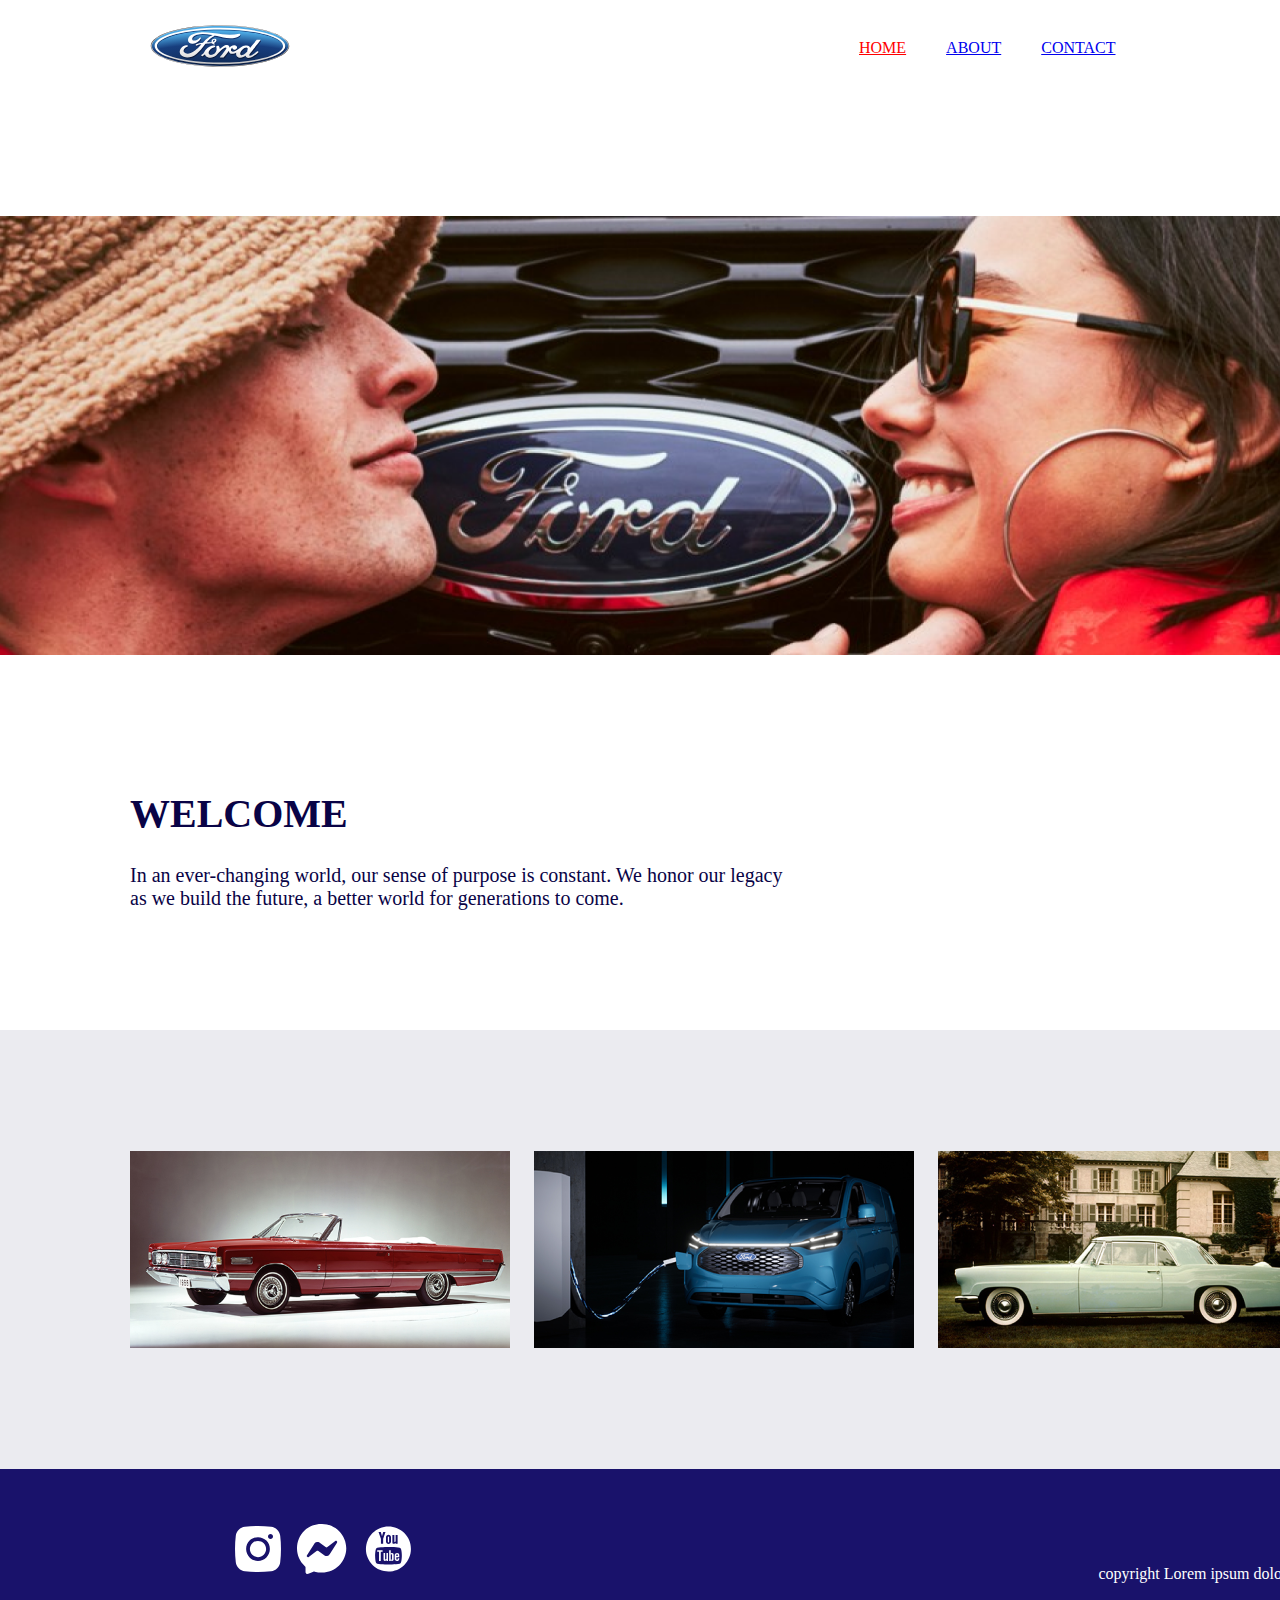
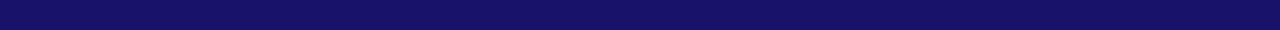
<file: index.html>
<!DOCTYPE html>
<html lang="en">
<head>
    <meta charset="UTF-8">
    <meta name="viewport" content="width=device-width, initial-scale=1.0">
    <title>HOME</title>
    <link rel="stylesheet" href="style3.css">
</head>
<body>
    <header class="d-flex">
        <div class="container d-flex">
     <a href="#">
    <img class="logo"  src="logo (3).svg" alt="logoford">
     </a>
     <nav>
        <ul class="menu-list">
            <li class="menu-list-item">
                <a class="menu-list-link" href="index.html">HOME</a>
            </li>
            <li class="menu-list-item">
                <a class="menu-list-link-a" href="about.html">ABOUT</a>
            </li>
            <li class="menu-list-item">
                <a class="menu-list-link-b" href="contact.html">CONTACT</a>
            </li>
        </ul>  
    
    </header>
    <div class="container">
        <img class="foto" src="Rectangle 10.png">
    </div>
<main>
    <div class="text">
    <h1>WELCOME</h1>
    <samp class="color">In an ever-changing world, our sense of purpose is constant. We honor our legacy <br> as we build the future, a better world for generations to come.</samp>
    </div>
    <section class="foto">
        <div class="sec-car">
        <img class="left" src="Rectangle 16 (1).svg" alt="car">
        <img  class="mid" src="Rectangle 19.png" alt="car">
        <img class="right" src="Rectangle 18.png" alt="car">
    </div>
    </section>
</main>
<footer class="bottom">
  <div class="img-soc">
    <a>
    <img class="img-insta" src="instagram (1).svg" alt="insta">
    <img class="img-face" src="facebook-messenger (1).svg" alt="facebook">
    <img class="img-yout" src="youtube (1).svg" alt="youtube">
    <span class="text-samp" >copyright Lorem ipsum dolor sit amet</span>
    </a>
    </div>
</footer>
</body>
</html>
</file>
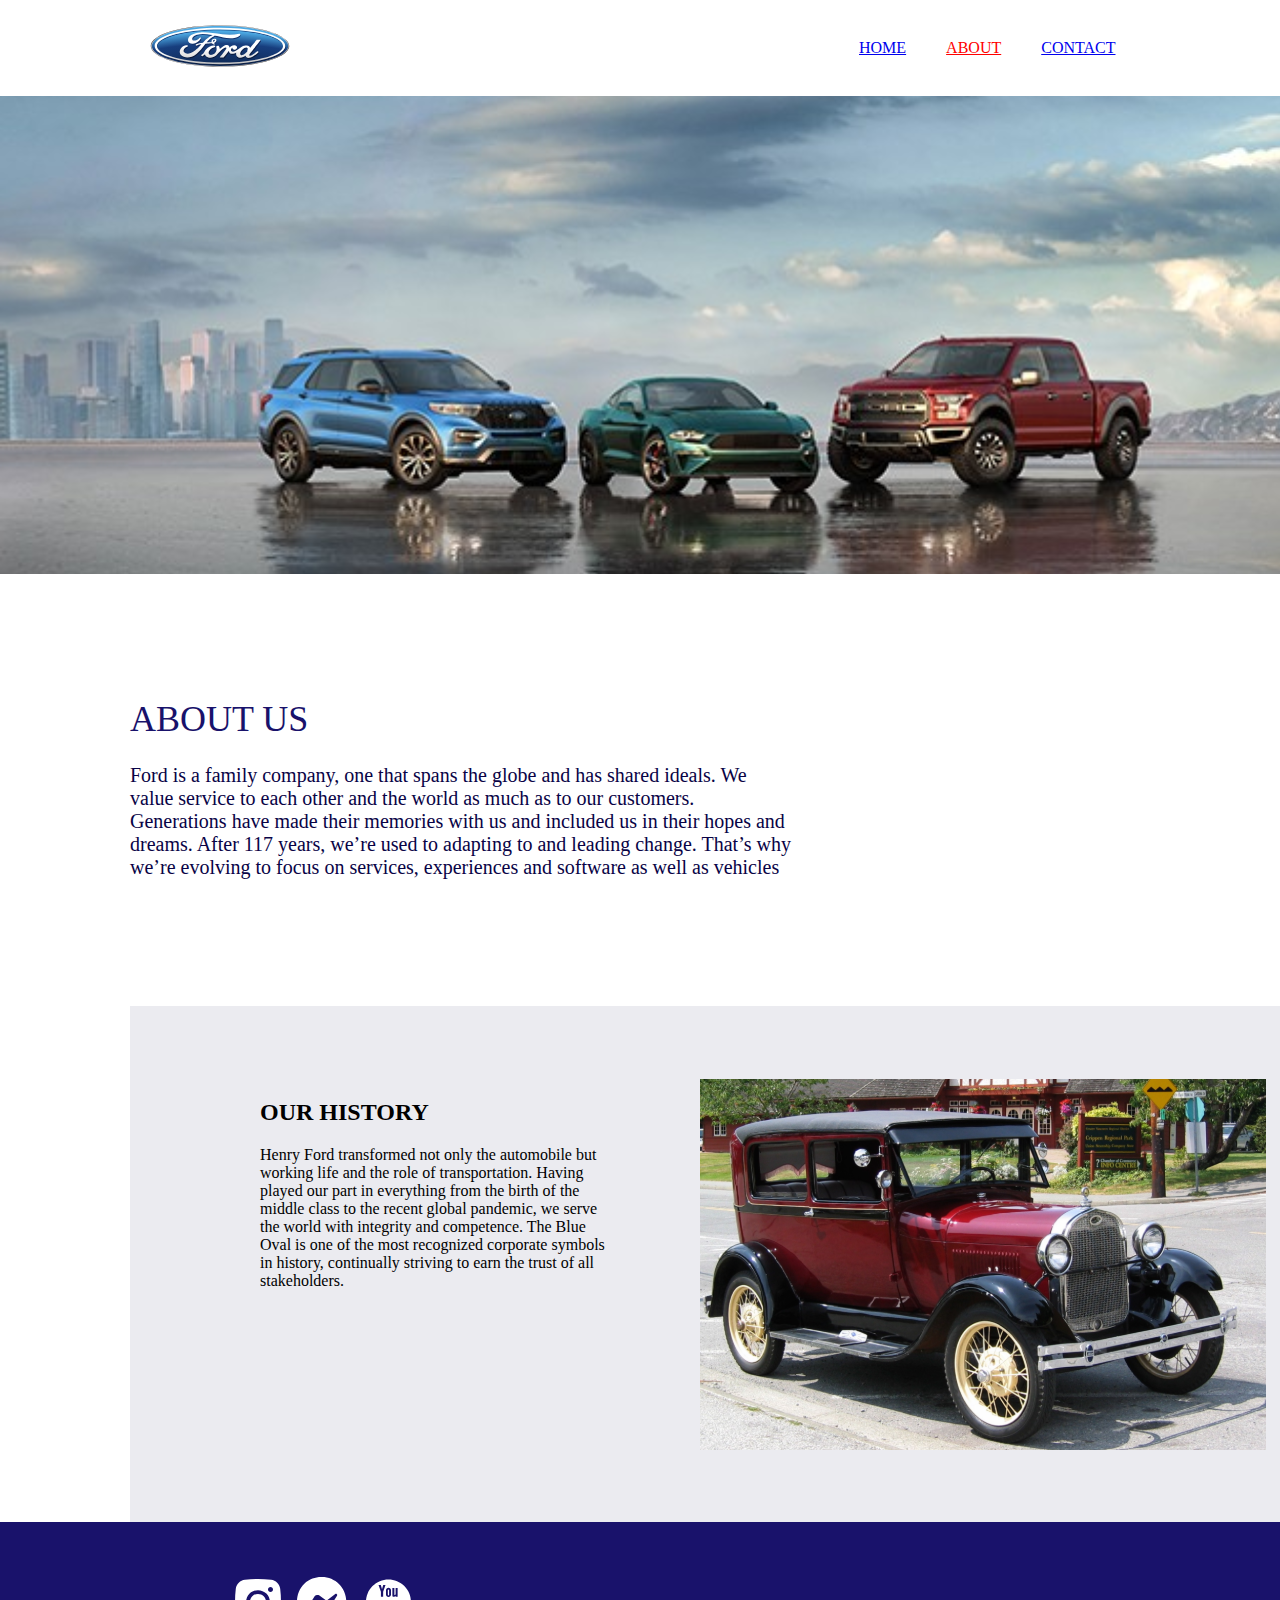
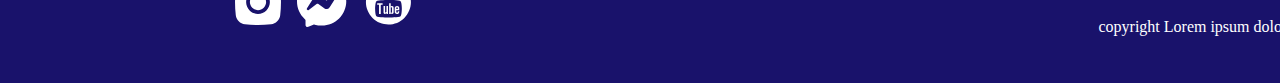
<file: about.html>
<!DOCTYPE html>
<html lang="en">
<head>
    <meta charset="UTF-8">
    <meta name="viewport" content="width=device-width, initial-scale=1.0">
    <title>Document</title>
    <link rel="stylesheet" href="about.css">
</head>
<header class="d-flex">
    <div class="container d-flex">
 <a href="#">
<img class="logo"  src="logo (3).svg" alt="logoford">
 </a>
 <nav>
    <ul class="menu-list">
        <li class="menu-list-item">
            <a class="menu-list-link" href="index.html">HOME</a>
        </li>
        <li class="menu-list-item">
            <a class="menu-list-link-a" href="about.html">ABOUT</a>
        </li>
        <li class="menu-list-item">
            <a class="menu-list-link-b" href="contact.html">CONTACT</a>
        </li>
    </ul>  

</header>
<main>
    <a class="ford" href="ford.com" target="_blank">
        <img src="Rectangle 7.svg" alt="">
    </a>
    <div class="text">
        <h1 class="hh1">ABOUT US</h1>
        <p class="text-p">Ford is a family company, one that spans the globe and has shared ideals. We <br> value service to each other and the world as much as to our customers.<br> Generations have made their memories with us and  included us in their hopes and <br> dreams. After 117 years, we’re used to adapting to and leading change. That’s why<br> we’re evolving to focus on services, experiences and software as well as vehicles</p>

    </div>
    <section class="sectionfon">
        <div class="d-flex">
            <div class="page2">
                <h2 class="page2our">
                    OUR HISTORY
                </h2>
                <p class="text-play">
                    Henry Ford transformed not only the automobile but <br>
                    working life and the role of transportation. Having <br>
                    played our part in everything from the birth of the <br>
                    middle class to the recent global pandemic, we serve <br>
                    the world with integrity and competence. The Blue <br>
                    Oval is one of the most recognized corporate symbols <br>
                    in history, continually striving to earn the trust of all <br>
                    stakeholders.
                </p>
            </div>
            <img class="ffoto" src="Rectangle 11.svg" alt="">
        </div>
</section>
<footer class="bottom">
    <div class="img-soc">
      <a>
      <img class="img-insta" src="instagram (1).svg" alt="insta">
      <img class="img-face" src="facebook-messenger (1).svg" alt="facebook">
      <img class="img-yout" src="youtube (1).svg" alt="youtube">
      <span class="text-samp" >copyright Lorem ipsum dolor sit amet</span>
      </a>
      </div>
  </footer>
<body>
    
</body>
</html>
</file>
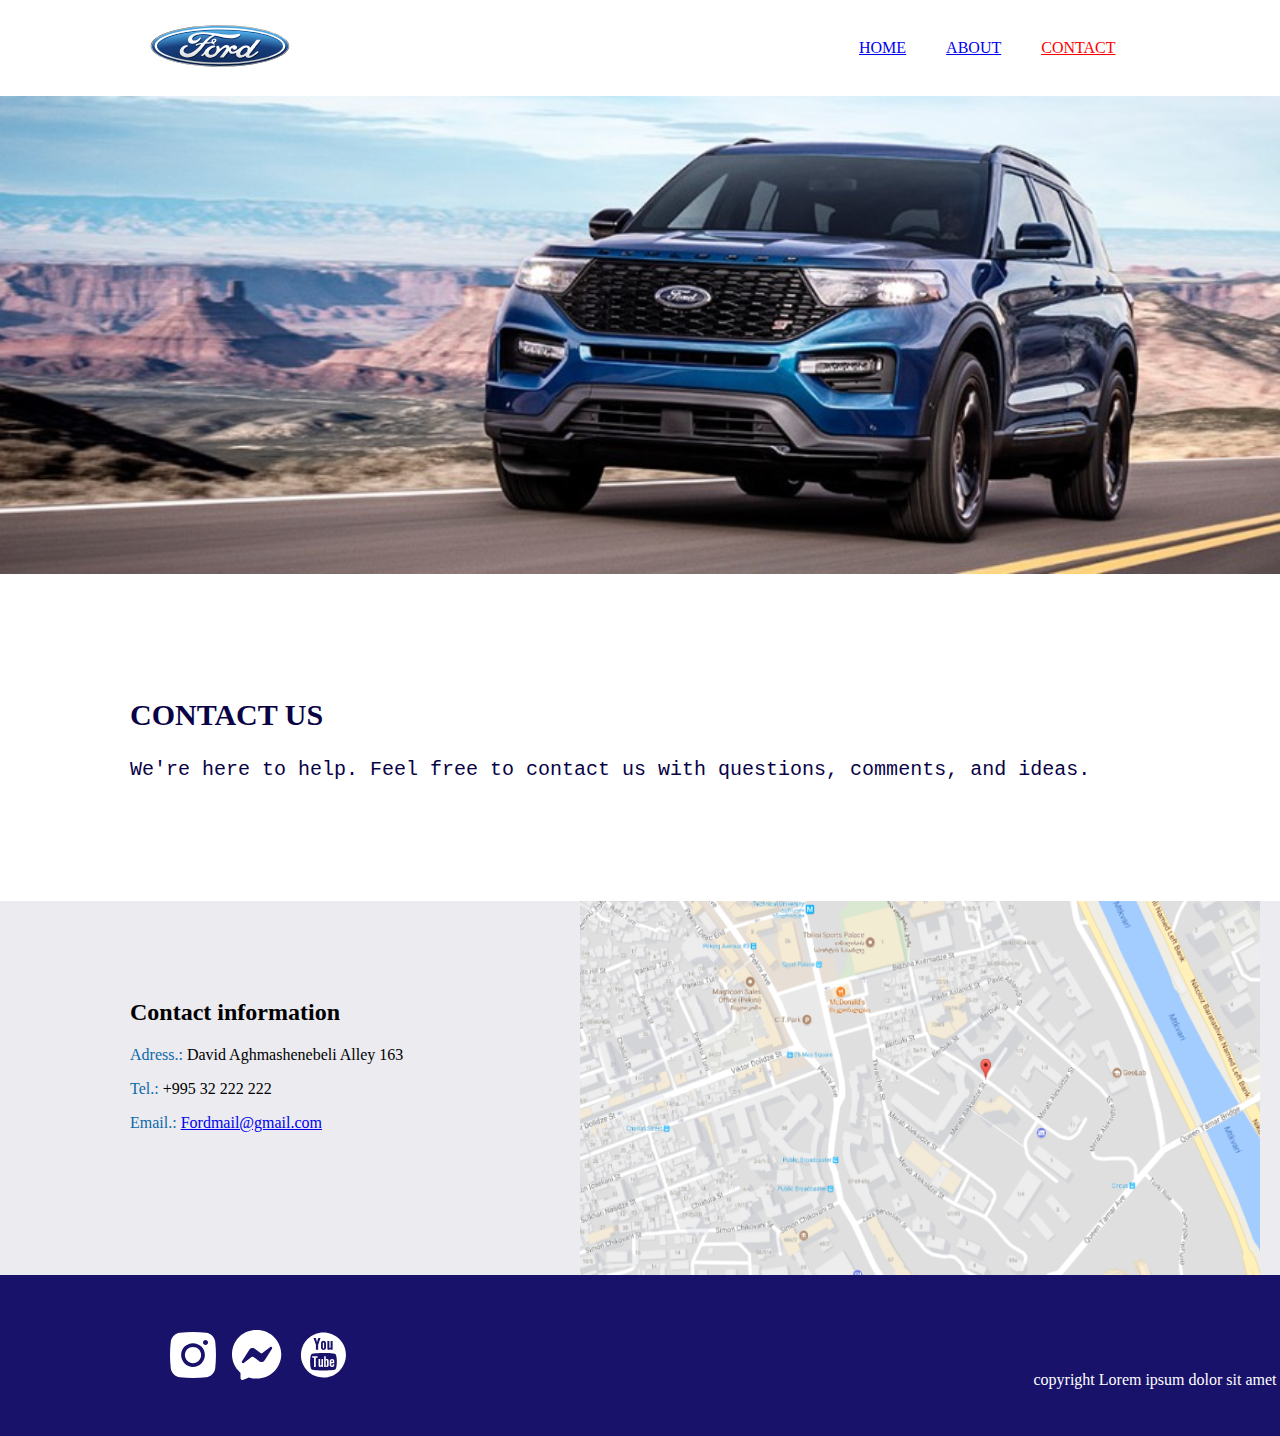
<file: contact.html>
<!DOCTYPE html>
<html lang="en">
<head>
    <meta charset="UTF-8">
    <meta name="viewport" content="width=device-width, initial-scale=1.0">
    <title>Document</title>
    <link rel="stylesheet" href="contact.css">
</head>
<body>
    <header class="d-flex">
        <div class="container d-flex">
     <a href="#">
    <img class="logo"  src="logo (3).svg" alt="logoford">
     </a>
     <nav>
        <ul class="menu-list">
            <li class="menu-list-item">
                <a class="menu-list-link" href="index.html">HOME</a>
            </li>
            <li class="menu-list-item">
                <a class="menu-list-link-a" href="about.html">ABOUT</a>
            </li>
            <li class="menu-list-item">
                <a class="menu-list-link-b" href="contact.html">CONTACT</a>
            </li>
        </ul>  
    
    </header>
    <main>
        <a class="ford" href="ford.com" target="_blank">
            <img src="Rectangle 19.svg" alt="fordfoto">
        </a>
        <div class="text">
            <h2>CONTACT US</h2>
            <samp class="color">We're here to help. Feel free to contact us with questions, comments, and ideas.</samp>
            </div>
         <section class="section-map">
            <div class="d-flex">
            <div class="adress">
                <h2 class="title">Contact information</h2>
            <p class="col">Adress.: <span class="black">David Aghmashenebeli Alley 163</span></p>
            <p class="col">Tel.: <span class="black">+995 32 222 222</span></p>
            <p class="col">Email.: <span class="black"><a class="ab" href="Fordmail@gmail.com">Fordmail@gmail.com</a></span></p>

            </div>
            <img class="imgs" src="sa.png" alt="map">
            </div>
         </section>
    </main>
    <footer class="bottom">
        <div class="img-soc">
          <a>
          <img class="img-insta" src="instagram (1).svg" alt="insta">
          <img class="img-face" src="facebook-messenger (1).svg" alt="facebook">
          <img class="img-yout" src="youtube (1).svg" alt="youtube">
          <span class="text-samp" >copyright Lorem ipsum dolor sit amet</span>
          </a>
          </div>
      </footer>
</body>
</html>
</file>
<file: style3.css>
header {
   height: 96px;
   align-items: center;
}
body {
    margin: 0;
}
.container {
    width:1180px;
    height: 96px;
    margin-right: 130px;
}
.d-flex {
    display: flex;
}
header .container {
    align-items: center;
}
ul,li { 
    list-style: none;
    display: inline-block;
    padding-left: 531px;
}
li {
    padding: 18px;
    
}
.logo {
    margin-left: 130px;
}
.menu-list-link {
    color: red;
}
.text  {
    margin-left: 130px;
    margin-top: 598px;
    font-size: 20px;
    color: #090346;
}
.color {
color: #090346;
font-family: Inter;
font-size: 20px;
font-style: normal;
font-weight: 400;
line-height: normal;
}
.foto {
width: 1440px;
height: 439px;
background: #EBEBF0;
margin-top: 120px;

}
.sec-car {
    padding-top: 121px;
    padding-left: 130px;
    
}
.mid {
    padding-left: 20px;
}
.right {
    padding-left: 20px;
}
.bottom {
    width: 1440px;
    height: 161px;
    background-color:#19126B;
    text-align: center;
   display: inline-block;

    
}
.img-insta .img-face .img-yout {
    padding-top:50px;
    margin-left:130px; 
}
.img-soc {
   padding-top:50px;
   padding-left: 130px;
}
.text-samp {
    color: #fff;
    padding-left: 678px;
    font-size: 16px;
    font-family: Inter;
    font-weight: 400;
    font-style: normal;
    line-height: normal;
    margin-top: 20px;
    
    
    
    
   
    
    
    
}
</file>
<file: about.css>
header {
    height: 96px;
    align-items: center;
 }
 body {
     margin: 0;
 }
 .container {
     width:1180px;
     height: 96px;
     margin-right: 130px;
 }
 .d-flex {
     display: flex;
 }
 header .container {
     align-items: center;
 }
 ul,li { 
     list-style: none;
     display: inline-block;
     padding-left: 531px;
 }
 li {
     padding: 18px;
     
 }
 .logo {
     margin-left: 130px;
 }
 .ford {
    width: 1440px;
    height: 478px;
 }
 .hh1 {
    color: #19126B;
font-family: Inter;
font-size: 36px;
font-style: normal;
font-weight: 400;
line-height: normal;
 }
 .text-p {
    color: #090346;
font-family: Inter;
font-size: 20px;
font-style: normal;
font-weight: 400;
line-height: normal;
 }
 .text {
    width: 780px;
    height: 188px;
    margin-left: 130px;
    margin-top: 120px;
 }
 .image-text {
    width: 1300px;
    height: 516px;
    background-color: #EBEBF0;
    margin-left: 130px;
    margin-top: 120px;
    
 }
 .text-text2 {
    padding-left: 130px;
    padding-top: 73px;
    width: 519px;
    display: inline-block;
 }
 .sectionfon{
    width: 1440px;
    height: 516px;
    background-color: #EBEBF0;
    margin-top: 120px;
    margin-left: 130px;
    padding-left: 130px;
    
    
}
.ffoto{
    width: 566px;
    height: 371px;
    padding-top: 73px;
    padding-left: 95px;
}
h2 {
    padding-top: 73px;
}
page2 {
    font-size: 36px;
    color: #19126B;
    
}
.textplay{
    font-size: 20px;
    color: #090346;
   

}
.for-foto{
    width: 566px;
    height: 371px;
    padding-top: 73px;
    padding-left: 95px;
}
.menu-list-link-a {
    color: red;
}
.bottom {
    width: 1440px;
    height: 161px;
    background-color:#19126B;
    text-align: center;
   display: inline-block;

    
}
.img-insta .img-face .img-yout {
    padding-top:50px;
    margin-left:130px; 
}
.img-soc {
   padding-top:50px;
   padding-left: 130px;
}
.text-samp {
    color: #fff;
    padding-left: 678px;
    font-size: 16px;
    font-family: Inter;
    font-weight: 400;
    font-style: normal;
    line-height: normal;
    margin-top: 20px;
</file>
<file: contact.css>
header {
    height: 96px;
    align-items: center;
 }
 body {
     margin: 0;
 }
 .container {
     width:1180px;
     height: 96px;
     margin-right: 130px;
 }
 .d-flex {
     display: flex;
 }
 header .container {
     align-items: center;
 }
 ul,li { 
     list-style: none;
     display: inline-block;
     padding-left: 531px;
 }
 li {
     padding: 18px;
     
 }
 .logo {
    margin-left: 130px;
}
.ford {
    width: 1440px;
    height: 478px;
 }
 .text  {
    margin-left: 130px;
    margin-top: 120px;
    font-size: 20px;
    color: #090346;
}
.d-flex {
    display: flex;
}
.section-map {
    width: 1440px;
    background: #EBEBF0;
    margin-top: 120px;
   }
.adress {
    background: #EBEBF0;
    padding-left:130px;
    padding-top: 78px;
}
.col {
    color:#0D69A9 ;
}
.black {
    color: black;
}
.imgs {
    width: 680px;
    height: 374px;
    padding-left: 177px;
}
.bottom {
    width: 1440px;
    height: 161px;
    background-color:#19126B;
    text-align: center;
    margin: 0;
    padding: 0;

    
}
.img-insta .img-face .img-yout {
    /* padding-top:50px; */
    
}
.menu-list-link-b {
    color: red;
}
.img-soc {
   padding-top:50px;
   
}
.text-samp {
    color: #fff;
    padding-left: 678px;
    font-size: 16px;
    font-family: Inter;
    font-weight: 400;
    font-style: normal;
    line-height: normal;
    margin-top: 20px;
</file>
